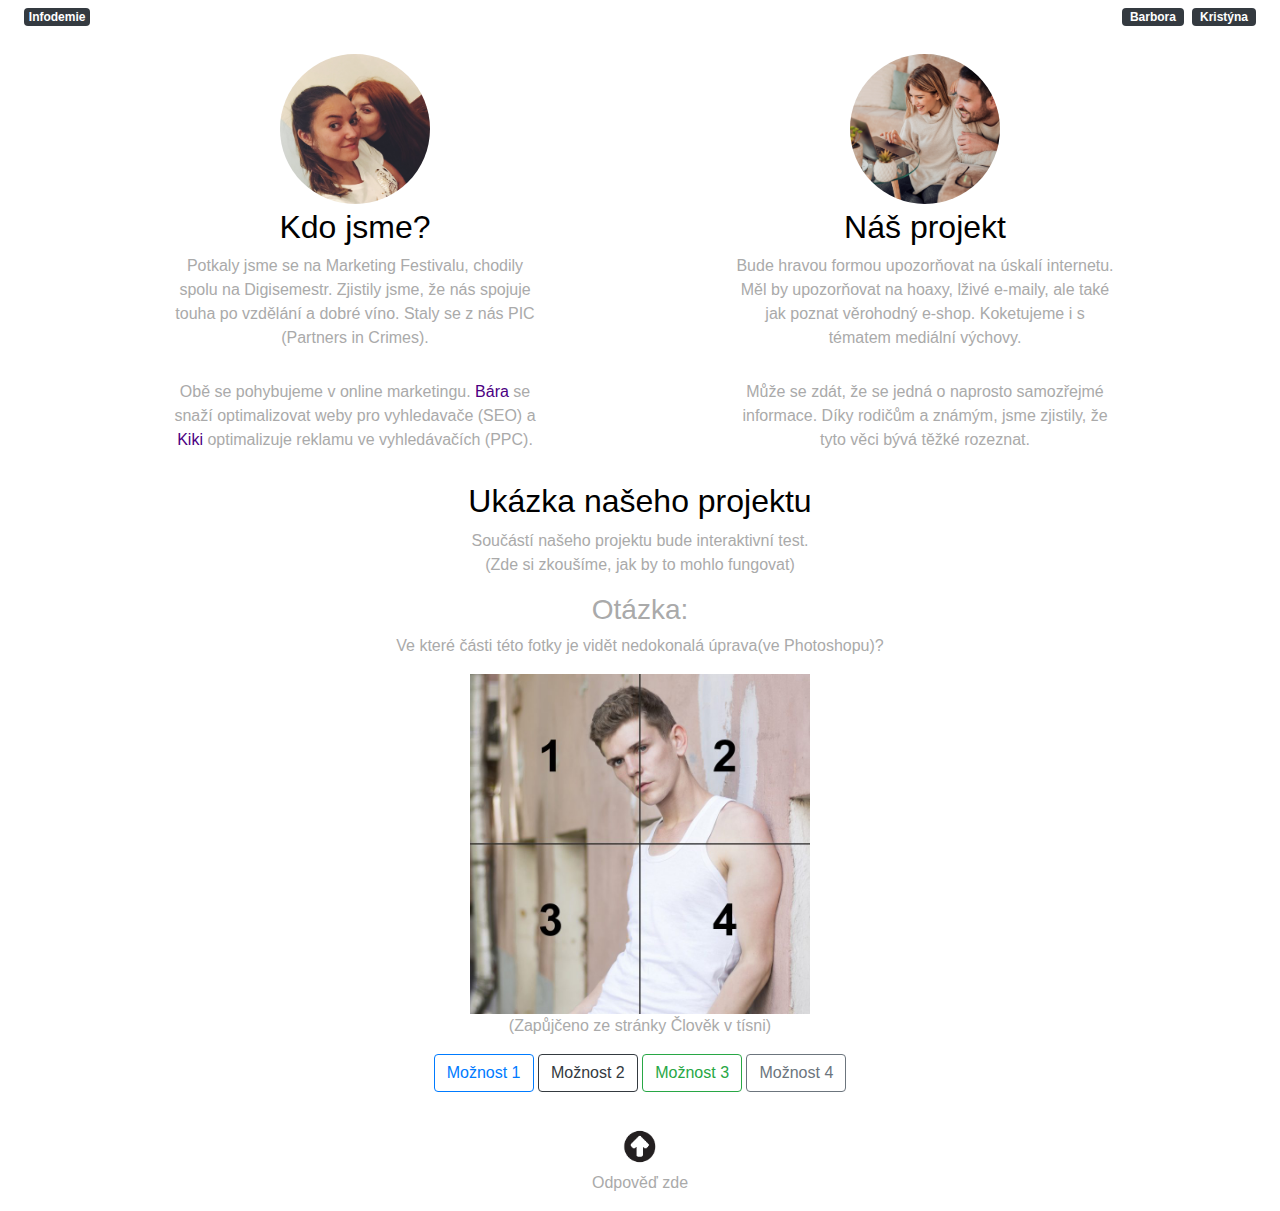
<file: index.html>
<!DOCTYPE html>
<html lang="en">
  <head>
    <meta charset="UTF-8" />
    <meta name="viewport" content="width=device-width, initial-scale=1.0" />
    <title>Infodemie</title>
    <link rel="stylesheet" href="css/bootstrap.min.css" />
    <link rel="stylesheet" href="css/index.css" />
  </head>
  <body>
    <header>
      <nav class="navbar navbar-expand-lg">
        <a class="badge badge-dark navbar-brand ml-2" href="index.html"
          >Infodemie</a
        >
        <div
          class="collapse navbar-collapse justify-content-end"
          id="navbarNavAltMarkup"
        >
          <div class="navbar-nav">
            <a class="badge badge-dark nav-link mr-2" href="bara.html"
              >Barbora</a
            >
            <a class="badge badge-dark nav-link mr-2" href="kikis.html"
              >Kristýna</a
            >
          </div>
        </div>
      </nav>
    </header>
    <section class="mt-1">
      <div class="container">
        <div class="row">
          <div class="col-6 text-center">
            <img
              class="uvod mt-3 mb-1"
              src="img/mydve.jpg"
              alt="Kiki a Baru"
              title="To jsme my!"
            />
            <h2>Kdo jsme?</h2>
            <p class="description">
              Potkaly jsme se na Marketing Festivalu, chodily spolu na
              Digisemestr. Zjistily jsme, že nás spojuje touha po vzdělání a
              dobré víno. Staly se z nás PIC (Partners in Crimes).
            </p>
            <p class="description">
              Obě se pohybujeme v online marketingu.
              <a class="link" href="bara.html"> Bára</a> se snaží optimalizovat
              weby pro vyhledavače (SEO) a
              <a class="link" href="kikis.html">Kiki</a> optimalizuje reklamu ve
              vyhledávačích (PPC).
            </p>
          </div>
          <div class="col-6 text-center">
            <img
              class="uvod mt-3 mb-1"
              src="img/projekt.png"
              alt="infodemie"
              title="projekt infodemie"
            />
            <h2>Náš projekt</h2>
            <p class="description">
              Bude hravou formou upozorňovat na úskalí internetu. Měl by
              upozorňovat na hoaxy, lživé e-maily, ale také jak poznat věrohodný
              e-shop. Koketujeme i s tématem mediální výchovy.
            </p>
            <p class="description">
              Může se zdát, že se jedná o naprosto samozřejmé informace. Díky
              rodičům a známým, jsme zjistily, že tyto věci bývá těžké rozeznat.
            </p>
          </div>
          <br />
          <br />
          <h2 class="col-12 text-center">Ukázka našeho projektu</h2>
          <div class="test col text-center" id="app">
            <p>
              Součástí našeho projektu bude interaktivní test.
              <br />
              (Zde si zkoušíme, jak by to mohlo fungovat)
            </p>
            <h3>Otázka:</h3>
            <p>
              Ve které části této fotky je vidět nedokonalá úprava(ve
              Photoshopu)?
            </p>
            <img
              class="col-4"
              id="testFoto"
              src="img/fotka.jpg"
              alt="ukazkatestu"
              title="ukazka testu"
            />
            <p>(Zapůjčeno ze stránky Člověk v tísni)</p>
          </div>
          <div id="choice" class="col-12 text-center">
            <button type="button" class="tlac btn btn-outline-primary">
              Možnost 1
            </button>
            <button type="button" class="tlac btn btn-outline-dark">
              Možnost 2
            </button>
            <button type="button" class="tlac btn btn-outline-success">
              Možnost 3
            </button>
            <button type="button" class="tlac btn btn-outline-secondary">
              Možnost 4
            </button>
          </div>
          <div id="div1" class="test col-12 text-center"></div>
          <div class="test col-12 text-center">
            <img
              class="row-2"
              id="testSipka"
              src="img/sipka.png"
              alt="ukazkatestu"
              title="Sipka"
            />
            <p>Odpověď zde</p>
          </div>
        </div>
      </div>
    </section>
    <script src="index.js"></script>
  </body>
</html>
</file>
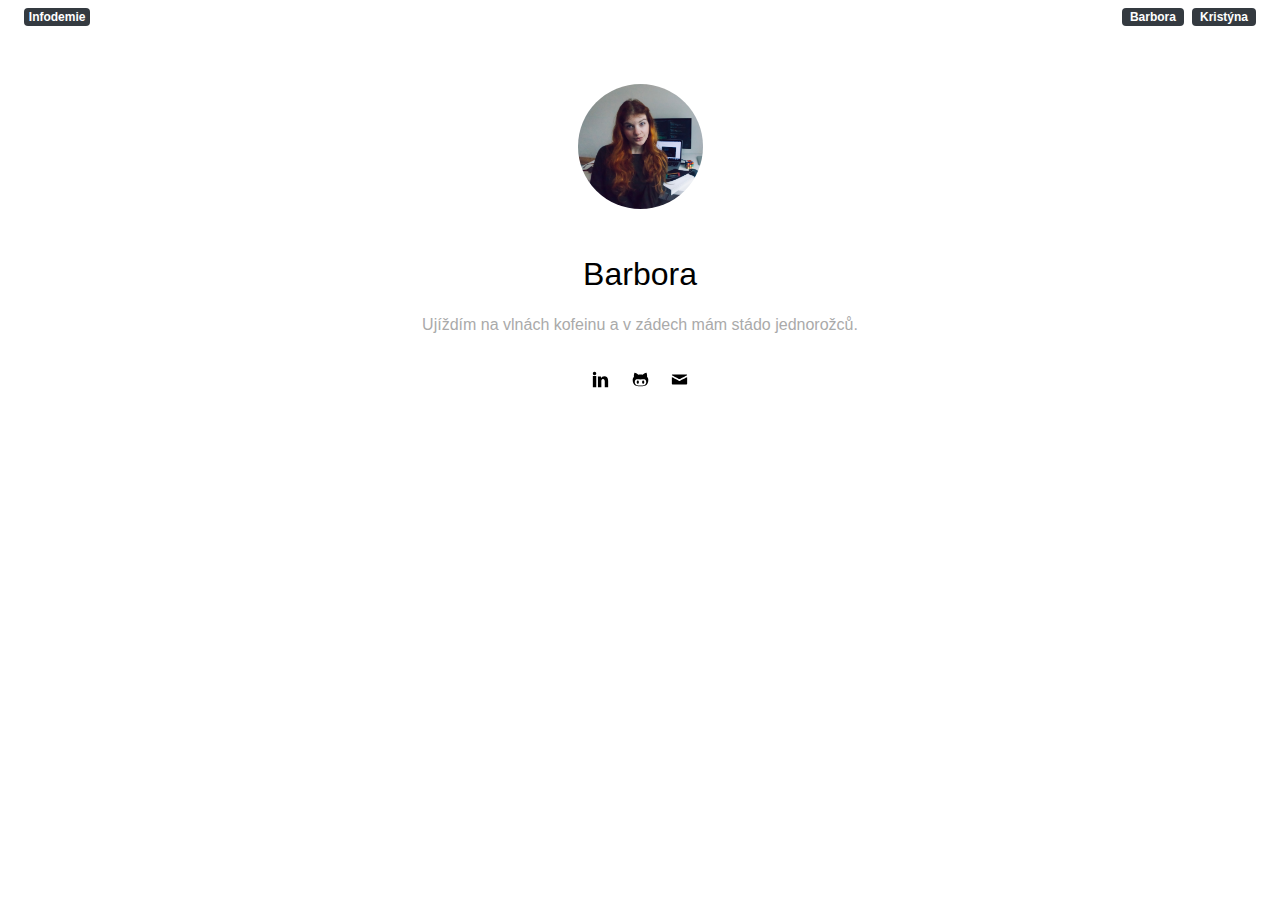
<file: bara.html>
<!DOCTYPE html>
<html lang="en">
  <head>
    <meta charset="UTF-8" />
    <meta name="viewport" content="width=device-width, initial-scale=1.0" />
    <title>Barbora</title>
    <link rel="stylesheet" href="css/bootstrap.min.css" />
    <link rel="stylesheet" href="css/index.css" />
  </head>
  <body>

    <nav class="navbar navbar-expand-lg">
      <a class="badge badge-dark navbar-brand ml-2" href="index.html"
        >Infodemie</a
      >
      <div
        class="collapse navbar-collapse justify-content-end"
        id="navbarNavAltMarkup"
      >
        <div class="navbar-nav">
          <a class="badge badge-dark nav-link mr-2" href="bara.html"
            >Barbora</a
          >
          <a class="badge badge-dark nav-link mr-2" href="kikis.html"
            >Kristýna</a
          >
        </div>
      </div>
    </nav>

    <header class="header-home animated">  
      <img class="medailonek" alt="Barbora" src="img/bara.jpg" /> 
<h1 class="title">Barbora</h1> 

<h2 class="description">Ujíždím na vlnách kofeinu a v zádech mám stádo jednorožců.</h2> 
    <div class="social-links"> 
      <a class="link" href="http://linkedin.com/in/barborapetrikova" target="_blank">
         <svg class="icon icon-linkedin">
           <use xlink:href="#icon-linkedin">
           </use>
          </svg> 
        </a> 
 <a class="link" href="https://github.com/bpetrikova" target="_blank"> 
  <svg class="icon icon-github">
            <use xlink:href="#icon-github"></use>
   </svg> 
  </a> 

            <a class="link" href="mailto:bb.petrikova@gmail.com"> 
              
              <svg class="icon icon-mail"><use xlink:href="#icon-mail"></use>
              </svg> 
            
            </a> 
 </header> 

 <svg display="none" version="1.1" xmlns="http://www.w3.org/2000/svg" xmlns:xlink="http://www.w3.org/1999/xlink">
<defs>
 <symbol id="icon-linkedin" viewBox="0 0 1024 1024"> <title>linkedin</title> <path class="path1" d="M256 153.6c0 54.374-36.352 101.171-102.451 101.171-62.208 0-102.349-44.134-102.349-98.509 0-55.808 38.912-105.062 102.4-105.062s101.171 46.592 102.4 102.4zM51.2 972.8v-665.6h204.8v665.6h-204.8z"></path> <path class="path2" d="M358.4 534.733c0-79.104-2.611-145.203-5.222-202.291h184.013l9.114 88.218h3.891c25.907-41.523 89.395-102.4 195.686-102.4 129.638 0 226.918 86.784 226.918 273.51v381.030h-204.8v-351.283c0-81.613-31.078-143.872-102.4-143.872-54.374 0-81.613 44.032-95.898 80.333-5.222 13.005-6.502 31.13-6.502 49.306v365.517h-204.8v-438.067z"></path> </symbol>

 <symbol id="icon-github" viewBox="0 0 1024 1024"> 
   <title>github</title> 
   <path class="path1" d="M674.816 579.021c-36.762 0-66.56 41.318-66.56 92.109 0 50.893 29.798 92.211 66.56 92.211s66.56-41.318 66.56-92.211c-0.051-50.79-29.798-92.109-66.56-92.109zM906.547 339.251c7.629-18.688 7.936-124.877-32.512-226.611 0 0-92.723 10.189-233.011 106.496-29.44-8.192-79.258-12.186-128.973-12.186-49.818 0-99.584 3.994-129.024 12.186-140.339-96.307-233.062-106.496-233.062-106.496-40.397 101.734-39.987 207.923-32.461 226.611-47.514 51.61-76.544 113.613-76.544 198.195 0 367.923 305.306 373.811 382.31 373.811 17.51 0 52.122 0.102 88.781 0.102 36.608 0 71.27-0.102 88.678-0.102 77.107 0 382.31-5.888 382.31-373.811 0-84.582-28.979-146.586-76.493-198.195zM513.434 866.048h-2.867c-193.075 0-343.501-22.989-343.501-210.688 0-45.005 15.872-86.682 53.606-121.293 62.822-57.702 169.216-27.187 289.894-27.187 0.512 0 1.024 0 1.485 0 0.512 0 0.922 0 1.382 0 120.678 0 227.123-30.515 289.997 27.187 37.632 34.611 53.504 76.288 53.504 121.293 0 187.699-150.374 210.688-343.501 210.688zM349.235 579.021c-36.762 0-66.56 41.318-66.56 92.109 0 50.893 29.798 92.211 66.56 92.211 36.813 0 66.611-41.318 66.611-92.211 0-50.79-29.798-92.109-66.611-92.109z">

   </path> 
</symbol>

 <symbol id="icon-mail" viewBox="0 0 1024 1024"> 
   <title>mail</title>
    <path class="path1" d="M80.589 270.643c24.986 13.414 371.098 199.373 384 206.285s29.594 10.189 46.387 10.189c16.794 0 33.485-3.277 46.387-10.189s359.014-192.87 384-206.285c25.037-13.466 48.691-65.843 2.765-65.843h-866.253c-45.926 0-22.272 52.378 2.714 65.843zM952.986 383.437c-28.416 14.797-378.214 197.069-395.622 206.182s-29.594 10.189-46.387 10.189-28.979-1.075-46.387-10.189-365.21-191.437-393.626-206.234c-19.968-10.445-19.763 1.792-19.763 11.213s0 373.402 0 373.402c0 21.504 28.979 51.2 51.2 51.2h819.2c22.221 0 51.2-29.696 51.2-51.2 0 0 0-363.93 0-373.35s0.205-21.658-19.814-11.213z">

    </path> 
</symbol>
</defs>
</svg>

  </body>
</html>
</file>
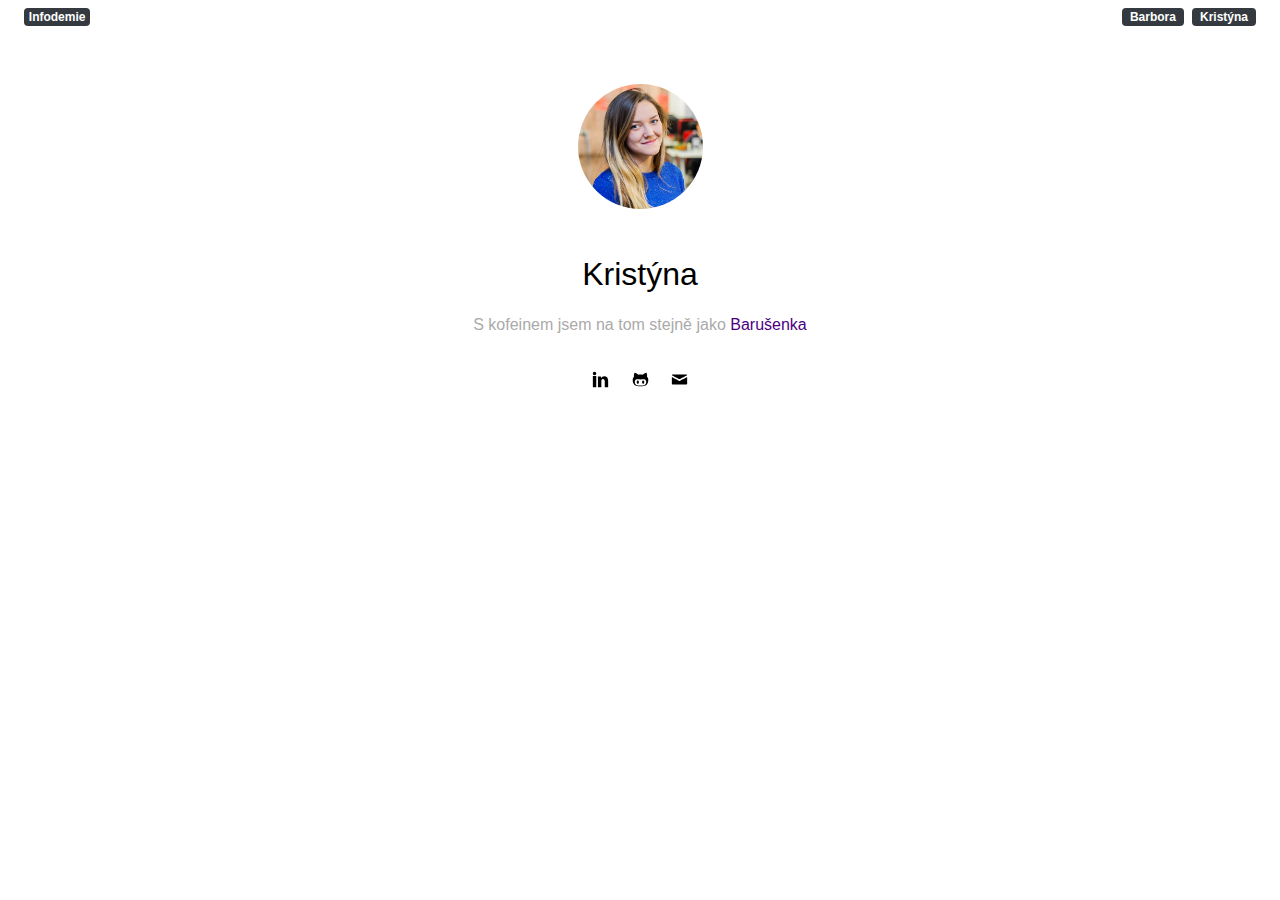
<file: kikis.html>
<!DOCTYPE html>
<html lang="en">
<head>
  <meta charset="UTF-8">
  <meta name="viewport" content="width=device-width, initial-scale=1.0">
  <title>Kikiska</title>
  <link rel="stylesheet" href="css/bootstrap.min.css" />
  <link rel="stylesheet" href="css/index.css" />
</head>
<body>
  
  <nav class="navbar navbar-expand-lg">
    <a class="badge badge-dark navbar-brand ml-2" href="index.html"
      >Infodemie</a
    >
    <div
      class="collapse navbar-collapse justify-content-end"
      id="navbarNavAltMarkup"
    >
      <div class="navbar-nav">
        <a class="badge badge-dark nav-link mr-2" href="bara.html"
          >Barbora</a
        >
        <a class="badge badge-dark nav-link mr-2" href="kikis.html"
          >Kristýna</a
        >
      </div>
    </div>
  </nav>

  <header class="header-home animated">  
    <img class="medailonek" alt="Kristyna" src="img/kikis.jpg" /> 
<h1 class="title">Kristýna</h1> 

<h2 class="description">S kofeinem jsem na tom stejně jako <a class="link" href="bara.html">Barušenka</a></h2> 
  <div class="social-links"> 
    <a class="link" href="https://www.linkedin.com/in/krisbart/" target="_blank">
       <svg class="icon icon-linkedin">
         <use xlink:href="#icon-linkedin">
         </use>
        </svg> 
      </a> 
<a class="link" href="https://github.com/KristynaBartonova" target="_blank"> 
<svg class="icon icon-github">
          <use xlink:href="#icon-github"></use>
 </svg> 
</a> 

          <a class="link" href="mailto:kristyna@barton.cz"> 
            
            <svg class="icon icon-mail"><use xlink:href="#icon-mail"></use>
            </svg> 
          
          </a> 
</header> 

<svg display="none" version="1.1" xmlns="http://www.w3.org/2000/svg" xmlns:xlink="http://www.w3.org/1999/xlink">
<defs>
<symbol id="icon-linkedin" viewBox="0 0 1024 1024"> <title>linkedin</title> <path class="path1" d="M256 153.6c0 54.374-36.352 101.171-102.451 101.171-62.208 0-102.349-44.134-102.349-98.509 0-55.808 38.912-105.062 102.4-105.062s101.171 46.592 102.4 102.4zM51.2 972.8v-665.6h204.8v665.6h-204.8z"></path> <path class="path2" d="M358.4 534.733c0-79.104-2.611-145.203-5.222-202.291h184.013l9.114 88.218h3.891c25.907-41.523 89.395-102.4 195.686-102.4 129.638 0 226.918 86.784 226.918 273.51v381.030h-204.8v-351.283c0-81.613-31.078-143.872-102.4-143.872-54.374 0-81.613 44.032-95.898 80.333-5.222 13.005-6.502 31.13-6.502 49.306v365.517h-204.8v-438.067z"></path> </symbol>

<symbol id="icon-github" viewBox="0 0 1024 1024"> 
 <title>github</title> 
 <path class="path1" d="M674.816 579.021c-36.762 0-66.56 41.318-66.56 92.109 0 50.893 29.798 92.211 66.56 92.211s66.56-41.318 66.56-92.211c-0.051-50.79-29.798-92.109-66.56-92.109zM906.547 339.251c7.629-18.688 7.936-124.877-32.512-226.611 0 0-92.723 10.189-233.011 106.496-29.44-8.192-79.258-12.186-128.973-12.186-49.818 0-99.584 3.994-129.024 12.186-140.339-96.307-233.062-106.496-233.062-106.496-40.397 101.734-39.987 207.923-32.461 226.611-47.514 51.61-76.544 113.613-76.544 198.195 0 367.923 305.306 373.811 382.31 373.811 17.51 0 52.122 0.102 88.781 0.102 36.608 0 71.27-0.102 88.678-0.102 77.107 0 382.31-5.888 382.31-373.811 0-84.582-28.979-146.586-76.493-198.195zM513.434 866.048h-2.867c-193.075 0-343.501-22.989-343.501-210.688 0-45.005 15.872-86.682 53.606-121.293 62.822-57.702 169.216-27.187 289.894-27.187 0.512 0 1.024 0 1.485 0 0.512 0 0.922 0 1.382 0 120.678 0 227.123-30.515 289.997 27.187 37.632 34.611 53.504 76.288 53.504 121.293 0 187.699-150.374 210.688-343.501 210.688zM349.235 579.021c-36.762 0-66.56 41.318-66.56 92.109 0 50.893 29.798 92.211 66.56 92.211 36.813 0 66.611-41.318 66.611-92.211 0-50.79-29.798-92.109-66.611-92.109z">

 </path> 
</symbol>

<symbol id="icon-mail" viewBox="0 0 1024 1024"> 
 <title>mail</title>
  <path class="path1" d="M80.589 270.643c24.986 13.414 371.098 199.373 384 206.285s29.594 10.189 46.387 10.189c16.794 0 33.485-3.277 46.387-10.189s359.014-192.87 384-206.285c25.037-13.466 48.691-65.843 2.765-65.843h-866.253c-45.926 0-22.272 52.378 2.714 65.843zM952.986 383.437c-28.416 14.797-378.214 197.069-395.622 206.182s-29.594 10.189-46.387 10.189-28.979-1.075-46.387-10.189-365.21-191.437-393.626-206.234c-19.968-10.445-19.763 1.792-19.763 11.213s0 373.402 0 373.402c0 21.504 28.979 51.2 51.2 51.2h819.2c22.221 0 51.2-29.696 51.2-51.2 0 0 0-363.93 0-373.35s0.205-21.658-19.814-11.213z">

  </path> 
</symbol>
</defs>
</svg>
</body>
</html>
</file>
<file: css/index.css>
body {
  background-color: white;
  color: black;
}

.uvod {
  max-height: 150px;
  border-radius: 50%;
}

.icon img {
  max-height: 30px;
  margin-right: 20px;
}

.medailonek {
  width: 125px;
  margin-top: 50px;
  margin-bottom: 25px;
  border-radius: 100%;
  transition: all 0.2s;
  box-shadow: 0;
  opacity: 1;
}

h1 {
  font-size: 2em;
  margin: 0.67em 0;
}

.description {
  font-size: 1rem;
  font-weight: 300;
  font-style: normal;
  color: #aaa;
  width: 70%;
  margin: 0 auto 30px;
}

.header-home {
  display: block;
  margin: 0 auto;
  text-align: center;
  position: relative;
  z-index: 99;
}
.header-home .link {
  width: 125px;
  margin-bottom: 25px;
  border-radius: 100%;
  transition: all 0.2s;
  box-shadow: 0;
  opacity: 1;
}

.description .link {
  color: indigo;
}

.description .link:hover,
.description .link:focus {
  color: white;
  background-color: indigo;
  text-decoration: none;
}

.social-links {
  margin-top: 20px;
}
.social-links > .link {
  margin: 0;
  text-decoration: none;
  position: relative;
  display: inline-block;
  height: 35px;
  width: 35px;
}
.social-links > .link:hover > .icon {
  fill: indigo;
}
.social-links > .link:hover:before {
  opacity: 1;
  transform: translate3d(0, 0, 0);
  white-space: nowrap;
}

.social-links > .link:hover:after {
  opacity: 1;
  transform: translate3d(0, 0, 0);
}
.social-links > .icon {
  transition: all ease-in-out 0.2s;
}

.icon {
  display: inline-block;
  width: 17px;
  height: 17px;
  fill: #000;
  text-align: center;
  color: #000;
  margin: 7px auto;
}

svg:not(:root) {
  overflow: hidden;
}

.test {
  font-size: 1rem;
  font-weight: 300;
  font-style: normal;
  color: #aaa;
}

#div1 {
  font-size: 1.5rem;
  color:purple;
  font-weight: 400;
  padding:15px;
}

#testSipka {
  display: inline-block;
  width: 5vmin;
  height: 5vmin;
  text-align: center;
  margin: 2px auto;
}
</file>
